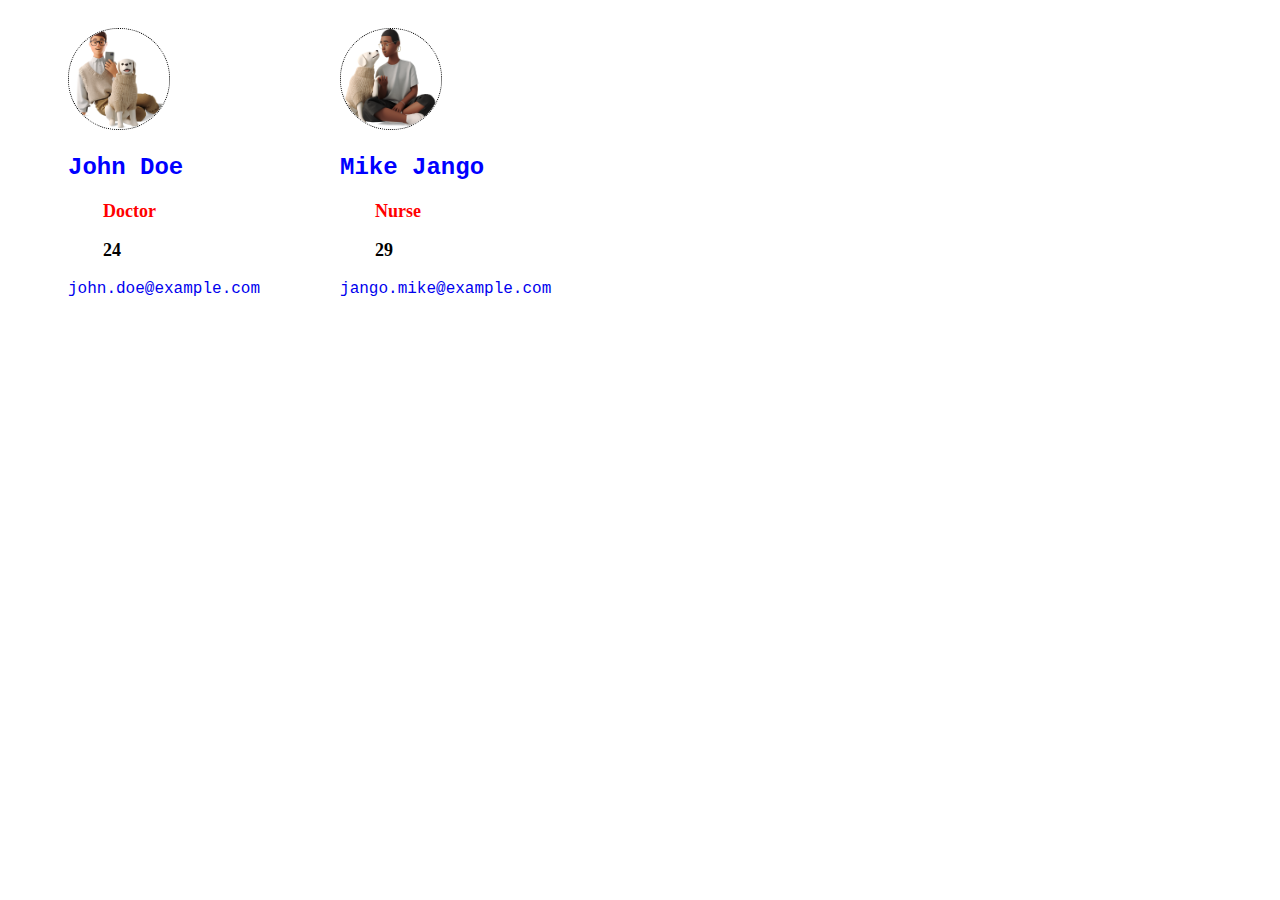
<file: API/index.html>
<!DOCTYPE html>
<html lang="en">
<head>
    <meta charset="UTF-8">
    <meta http-equiv="X-UA-Compatible" content="IE=edge">
    <meta name="viewport" content="width=device-width, initial-scale=1.0">
    <title>Fetching API</title>
    <link rel="stylesheet" href="./css/styles.css">
</head>
<body>
    <div class="container">
        
    </div>
    <script src="./js/app.js"></script>
</body>
</html>
</file>
<file: API/css/styles.css>
.container{
    display: flex;
}
.user{
    /* margin: 10px */
    margin-left: 40px;
    padding: 20px;
    align-items: center;
    justify-content: center;
    display: block;
 }

.user img{
    border: 1px  dotted black;
    border-radius: 50px;
    height: 100px;
    width: 100px;
}

.user h2{
    color: blue;
    font-family: 'Courier New', Courier, monospace;
}

.user .email a{
    text-decoration: none;
    font-family: 'Courier New', Courier, monospace;
}

.user .email a:hover{
    color: black;
}

.user .me{
    justify-content: center;
    align-items: center;
    font-size: 18px;
    margin-left: 35px;
    color: Red;

}

.user #you{
    justify-content: center;
    align-items: center;
    font-size: 18px;
    margin-left: 35px;
}
</file>
